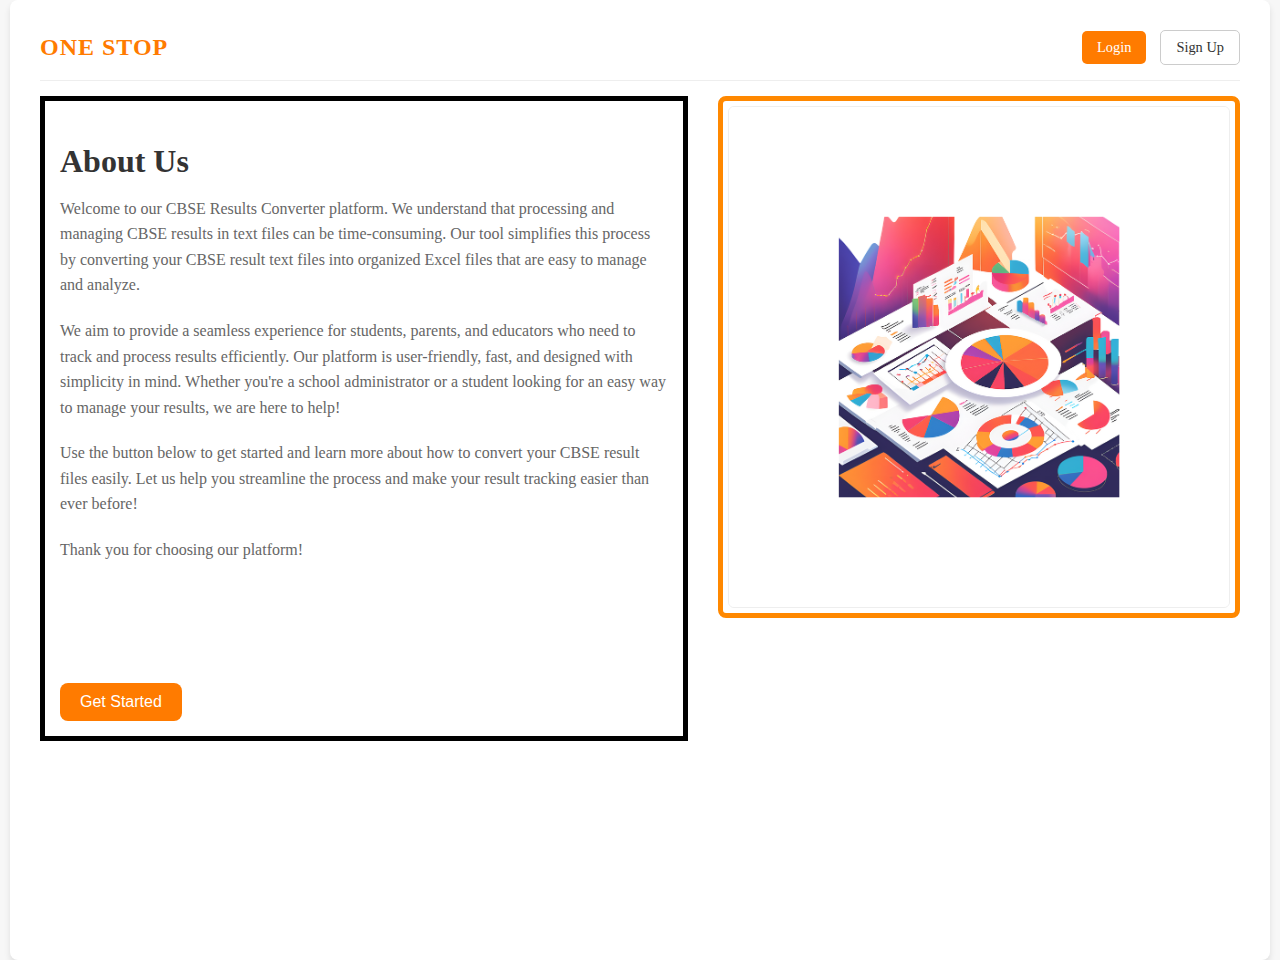
<file: index.html>
<!DOCTYPE html>
<html lang="en">
<head>
    <meta charset="UTF-8">
    <link rel="stylesheet" href="home.css">
    <meta name="viewport" content="width=device-width, initial-scale=1.0">
    <title>CBSE Results Converter</title>
    
</head>
<body>
    <div class="container">
      <header>
        <h1>ONE STOP</h1>
        <div class="header-actions">
            <button onclick="window.location.href='login.html'">Login</button>
            <button onclick="window.location.href='login.html'">Sign Up</button>
        </div>
     </header>
    

        <section class="main-section">
            <div class="left-content">
                <div class="text-box">
                    <h2>About Us</h2>
                    <p>Welcome to our CBSE Results Converter platform. We understand that processing and managing CBSE results in text files can be time-consuming. Our tool simplifies this process by converting your CBSE result text files into organized Excel files that are easy to manage and analyze.</p>
                    <p>We aim to provide a seamless experience for students, parents, and educators who need to track and process results efficiently. Our platform is user-friendly, fast, and designed with simplicity in mind. Whether you're a school administrator or a student looking for an easy way to manage your results, we are here to help!</p>
                    <p>Use the button below to get started and learn more about how to convert your CBSE result files easily. Let us help you streamline the process and make your result tracking easier than ever before!</p>
                    <p>Thank you for choosing our platform!</p>
                    <button onclick="window.location.href='login.html'" class="get-started-button">Get Started</button>
                 </div>
            </div>

            <div class="right-content">
                <img src="pie-chart.png" alt="Description of the image">
            </div>
        </section>
    </div>
</body>
</html>
</file>
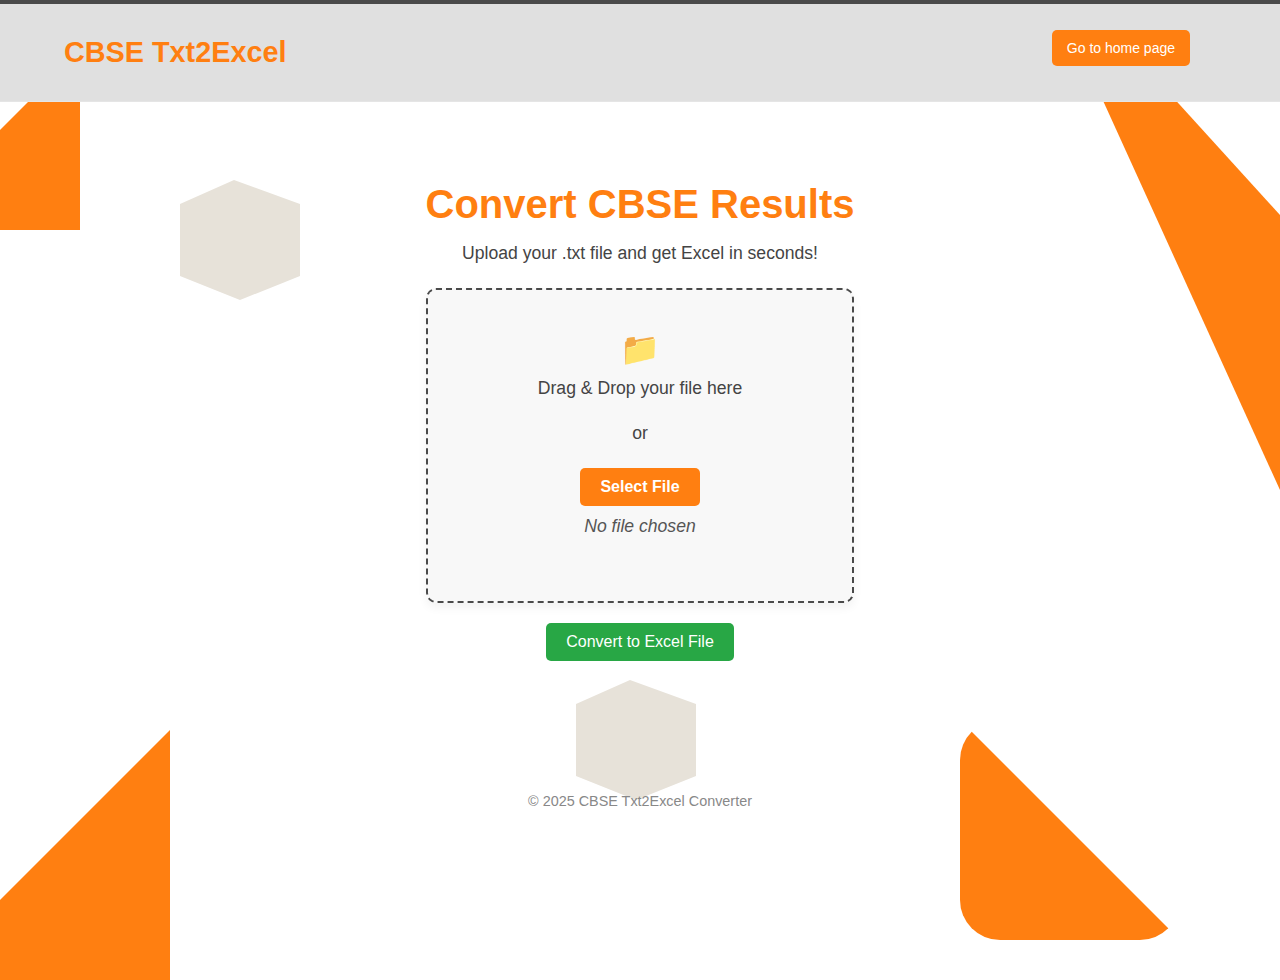
<file: converter.html>
<!DOCTYPE html>
<html lang="en">
<head>
    <meta charset="UTF-8" />
    <meta name="viewport" content="width=device-width, initial-scale=1.0"/>
    <title>CBSE Results to Excel Converter</title>
    <link rel="stylesheet" href="converter.css" />
</head>
<body>
    <header>
        <div class="logo">CBSE Txt2Excel</div>
    </header>

    <button class="sidebar-button" onclick="window.location.href='dashboard.html'">Go to home page</button>

    <section class="hero flexible-layout">
        <div class="hero-text">
            <h1>Convert CBSE Results</h1>
            <p>Upload your .txt file and get Excel in seconds!</p>
            <div class="upload-area" id="uploadArea">
                <div class="upload-icon">📁</div>
                <p>Drag & Drop your file here</p>
                <p>or</p>
                <input type="file" id="fileInput" accept=".txt" hidden />
                <label for="fileInput" class="custom-file-upload">Select File</label>
                <p id="fileName">No file chosen</p>
            </div>

            <button onclick="uploadFile()">Convert to Excel File</button>
            <div id="message"></div>
            <div class="loader" id="loadingWheel" style="display: none;"></div>
        </div>
    </section>

    <footer>© 2025 CBSE Txt2Excel Converter</footer>
    <script src="converter.js"></script>
    <div class="shape-corner-top-left"></div>
    <div class="shape-corner-top-right"></div>
    <div class="shape-corner-bottom-left"></div>
    <div class="shape-corner-bottom-right"></div>
    <div class="shape-corner-blob"></div>
    <div class="shape-corner-blob1"></div>
</body>
</html>
</file>
<file: home.css>
/* General Body Styling */
body {
  font-family:  "Jersey 15";
  margin: 0;
  padding: 0;
  background-color: #f7f7f7; /* Very light grey background */
  display: flex;
  justify-content: center; /* Center the container horizontally */
  align-items: center; /* Center the container vertically */
  min-height: 100vh; /* Ensure the body takes up at least the full viewport height */
  height: 100%; /* Ensure the body height is 100% of the viewport */
  transition: background-color 0.3s ease; /* Smooth transition for background color changes */
}

/* Container Styling */
.container {
  width: 100%; /* Make the container take full width */
  max-width: 1200px; /* Optional: limit container width on large screens */
  height: 100vh; /* Set container height to the full viewport height */
  background-color: #fff;
  border-radius: 8px; /* Slight round corners for a soft look */
  overflow: auto; /* Enable scrolling if content overflows */
  display: flex;
  flex-direction: column;
  padding: 30px;
  box-shadow: 0 4px 6px rgba(0, 0, 0, 0.1); /* Soft shadow for the container */
  transition: box-shadow 0.3s ease; /* Smooth shadow effect on hover */
}

.container:hover {
  box-shadow: 0 8px 16px rgba(0, 0, 0, 0.2); /* More intense shadow on hover */
}

/* Header Styling */
header {
  display: flex;
  align-items: center;
  padding-bottom: 15px;
  margin-bottom: 15px;
  border-bottom: 1px solid #eee;
}

header h1 {
  margin: 0;
  color: #ff7b00; /* Orange logo color */
  font-size: 1.5em;
  text-transform: uppercase; /* Make the logo text more bold */
  letter-spacing: 1px;
}

/* Header Button Styling */
.header-actions {
  margin-left: auto;
}

.header-actions button {
  background-color: #fff;
  color: #333;
  border: 1px solid #ccc;
  padding: 8px 15px;
  margin-left: 10px;
  border-radius: 5px;
  cursor: pointer;
  font-family:  "Jersey 15";
  font-size: 0.9em;
  transition: transform 0.3s ease; /* Smooth button hover effect */
}

.header-actions button:first-child {
  background-color: #ff7b00; /* Orange login button */
  color: white;
  border: none;
}

.header-actions button:hover {
  background-color: #eee;
  transform: scale(1.05); /* Slightly enlarge on hover */
}

.header-actions button:first-child:hover {
  background-color: #e56d00;
}

/* Main Section Layout */
.main-section {
  display: flex;
  align-items: flex-start;
  padding-bottom: 20px;
  flex-grow: 1; /* Allow main-section to take up remaining vertical space */
  gap: 30px; /* Add gap between left and right content */
}

.left-content {
  flex: 2;
  width: 100%;
  height: auto;
}

.left-content a {
  flex: 2;
  width: 100%;
  height: auto;
  
}


.text-box {
  border: 5px solid black;
  padding: 15px;
  margin-bottom: 20px;
  word-wrap: break-word;
  overflow: hidden;
  width: 100%;
  box-sizing: border-box;
  max-width: 700px;
  background-color: #fff;
  margin: 0 auto;
  transition: background-color 0.3s ease, border-left-color 0.3s ease; /* Smooth transition for hover effects */
}

.text-box:hover {
  border-color: #ff7b00;
  background-color: #fafafa; /* Light gray background on hover */
}

.left-content h2 {
  color: #333;
  font-size: 2em;
  margin-bottom: 10px;
}

.left-content p {
  color: #666;
  line-height: 1.6;
  margin-bottom: 20px;
}

/* Get Started Button */
.get-started-button {
  background-color: #ff7b00;
  color: rgb(255, 255, 255);
  padding: 10px 20px;
  margin-top: 100px;
  border: none;
  border-radius: 8px;
  text-decoration: none;
  display: inline-block;
  font-size: 1em;
  cursor: pointer;
  transition: background-color 0.3s ease, transform 0.3s ease; /* Smooth transition for hover effect */
}

.get-started-button:hover {
  background-color: #e56d00;
  transform: scale(1.05); /* Slight enlarge on hover */
}

/* Right Content (Image Section) */
.right-content {
  flex: 1;
  display: flex;
  justify-content: center;
  align-items: flex-start;
  border: 1px solid #ff8800;
  border-radius: 8px;
  border-width: 5px;
  padding: 5px;
}

.right-content img {
  width: 500px;
  height: 500px;
  display: block;
  border-radius: 6px;
  border: 1px solid #eee;
  transition: transform 0.3s ease; /* Smooth transition for image hover effect */
}

.right-content img:hover {
  transform: scale(1.05); /* Slight enlarge on hover */
}

/* Mobile Responsive Design */
@media (max-width: 768px) {
  .main-section {
    flex-direction: column;
  }

  .right-content img {
    width: 100%;
    height: auto;
  }

  .get-started-button {
    margin-top: 30px;
    width: 100%;
    text-align: center;
  }

  .left-content {
    padding-right: 0;
  }
}
</file>
<file: converter.css>
:root {
    --white: #ffffff;
    --orange: #ff7f11;
    --hover-blue: #007bff;
    --gray: #4a4a4a;
    --bg: #fff;
    --red: #ff0000;
    --header-bg: #e0e0e0;
  }
  .sidebar-button {
    position: absolute;
    top: 30px;
    right: 90px;
    padding: 10px 15px;
    background-color: #ff7f11;
    color: white;
    border: none;
    border-radius: 5px;
    cursor: pointer;
    font-size: 14px;
    z-index: 1000; /* Ensure it's above other elements */
}

.sidebar-button:hover {
    background-color: #007bff;
}
  
  * {
    margin: 0;
    padding: 0;
    box-sizing: border-box;
  }
  
  body {
    font-family: 'Helvetica Neue', sans-serif;
    background-color: var(--bg);
    color: var(--gray);
  }
  
  header {
    display: flex;
    justify-content: space-between;
    align-items: center;
    padding: 2rem 5%;
    border-top: 4px solid var(--gray);
    border-bottom: 1px solid #eeeeee5b;
    background-color: var(--header-bg);
  }
  
  .logo {
    font-size: 1.8rem;
    color: var(--orange);
    font-weight: 700;
  }
  
  .hero {
    display: flex;
    flex-direction: row;
    justify-content: center;
    align-items: center;
    padding: 5rem 5%;
  }
  
  .hero-text {
    text-align: center;
    max-width: 600px;
  }
  
  .hero-text h1 {
    font-size: 2.5rem;
    margin-bottom: 1rem;
    color: var(--orange);
  }
  
  .hero-text p {
    font-size: 1.1rem;
    margin-bottom: 1.5rem;
    color: #444;
  }
  
  .upload-area {
    border: 2px dashed var(--gray);
    padding: 40px;
    border-radius: 10px;
    margin-bottom: 20px;
    text-align: center;
    background: rgba(247, 247, 247, 0.9);
    box-shadow: 0 5px 10px rgba(0, 0, 0, 0.05);
    cursor: pointer;
  }
  
  .upload-area.dragover {
    background-color: #e0e0e0;
    border-color: #555;
  }
  
  .upload-icon {
    font-size: 2rem;
    margin-bottom: 10px;
  }
  
  .custom-file-upload {
    display: inline-block;
    padding: 10px 20px;
    background-color: var(--orange);
    color: white;
    border-radius: 5px;
    cursor: pointer;
    font-weight: 600;
  }
  
  .custom-file-upload:hover {
    background-color: var(--hover-blue);
  }
  
  button {
    padding: 10px 20px;
    background-color: #28a745;
    color: white;
    border: none;
    border-radius: 5px;
    cursor: pointer;
    font-size: 16px;
    transition: background-color 0.3s ease;
  }
  
  button:hover {
    background-color: #1e7e34;
  }
  
  #fileName {
    margin-top: 10px;
    font-style: italic;
    color: #555;
  }
  .shape-corner-top-left {
    position: absolute;
    top: 50px;
    left: -100px;
    width: 180px;
    height: 180px;
    background-color: var(--orange);
    clip-path: polygon(0 100%, 100% 0, 100% 100%);
    z-index: -1;
  }
  
  .shape-corner-top-right {
    position: absolute;
    top: -60px;
    right: 0px;
    width: 250px;
    height: 550px;
    background-color: var(--orange);
    clip-path: polygon(0 0, 100% 50%, 100% 100%);
    z-index: -1;
  }
  
  .shape-corner-bottom-left {
    position: absolute;
    bottom: -80px;
    left: -80px;
    width: 250px;
    height: 250px;
    background-color: var(--orange);
    clip-path: polygon(0 100%, 100% 0, 100% 100%);
    z-index: -1;
  }
  
  .shape-corner-bottom-right {
    position: absolute;
    bottom: -40px;
    right: 100px;
    width: 220px;
    height: 220px;
    background-color: var(--orange);
    clip-path: polygon(0 0, 100% 100%, 0 100%);
    border-radius: 40px;
    z-index: -1;
  }
  
  .shape-corner-blob {
    position: absolute;
    bottom: 100px;
    left: 45%;
    width: 120px;
    height: 120px;
    background-color: #e7e2d9;
    clip-path: polygon(45% 0%, 100% 20%, 100% 80%, 50% 100%, 0% 80%, 0% 20%);
    z-index: -1;
  }
  .shape-corner-blob1 {
    position: absolute;
    top: 180px;
    left: 180px;
    width: 120px;
    height: 120px;
    background-color: #e7e2d9;
    clip-path: polygon(45% 0%, 100% 20%, 100% 80%, 50% 100%, 0% 80%, 0% 20%);
    z-index: -1;
  }
  
  


  
  #message {
    margin-top: 20px;
    font-weight: bold;
    color: var(--orange);
    text-shadow: 1px 1px 1px #00000022;
  }
  
  .loader {
    border: 6px solid #f3f3f3;
    border-top: 6px solid #3498db;
    border-radius: 50%;
    width: 40px;
    height: 40px;
    animation: spin 1s linear infinite;
    margin: 20px auto;
  }
  
  @keyframes spin {
    0% { transform: rotate(0deg); }
    100% { transform: rotate(360deg); }
  }
  
  footer {
    text-align: center;
    padding: 2rem;
    font-size: 0.9rem;
    color: #888;
  }
</file>
